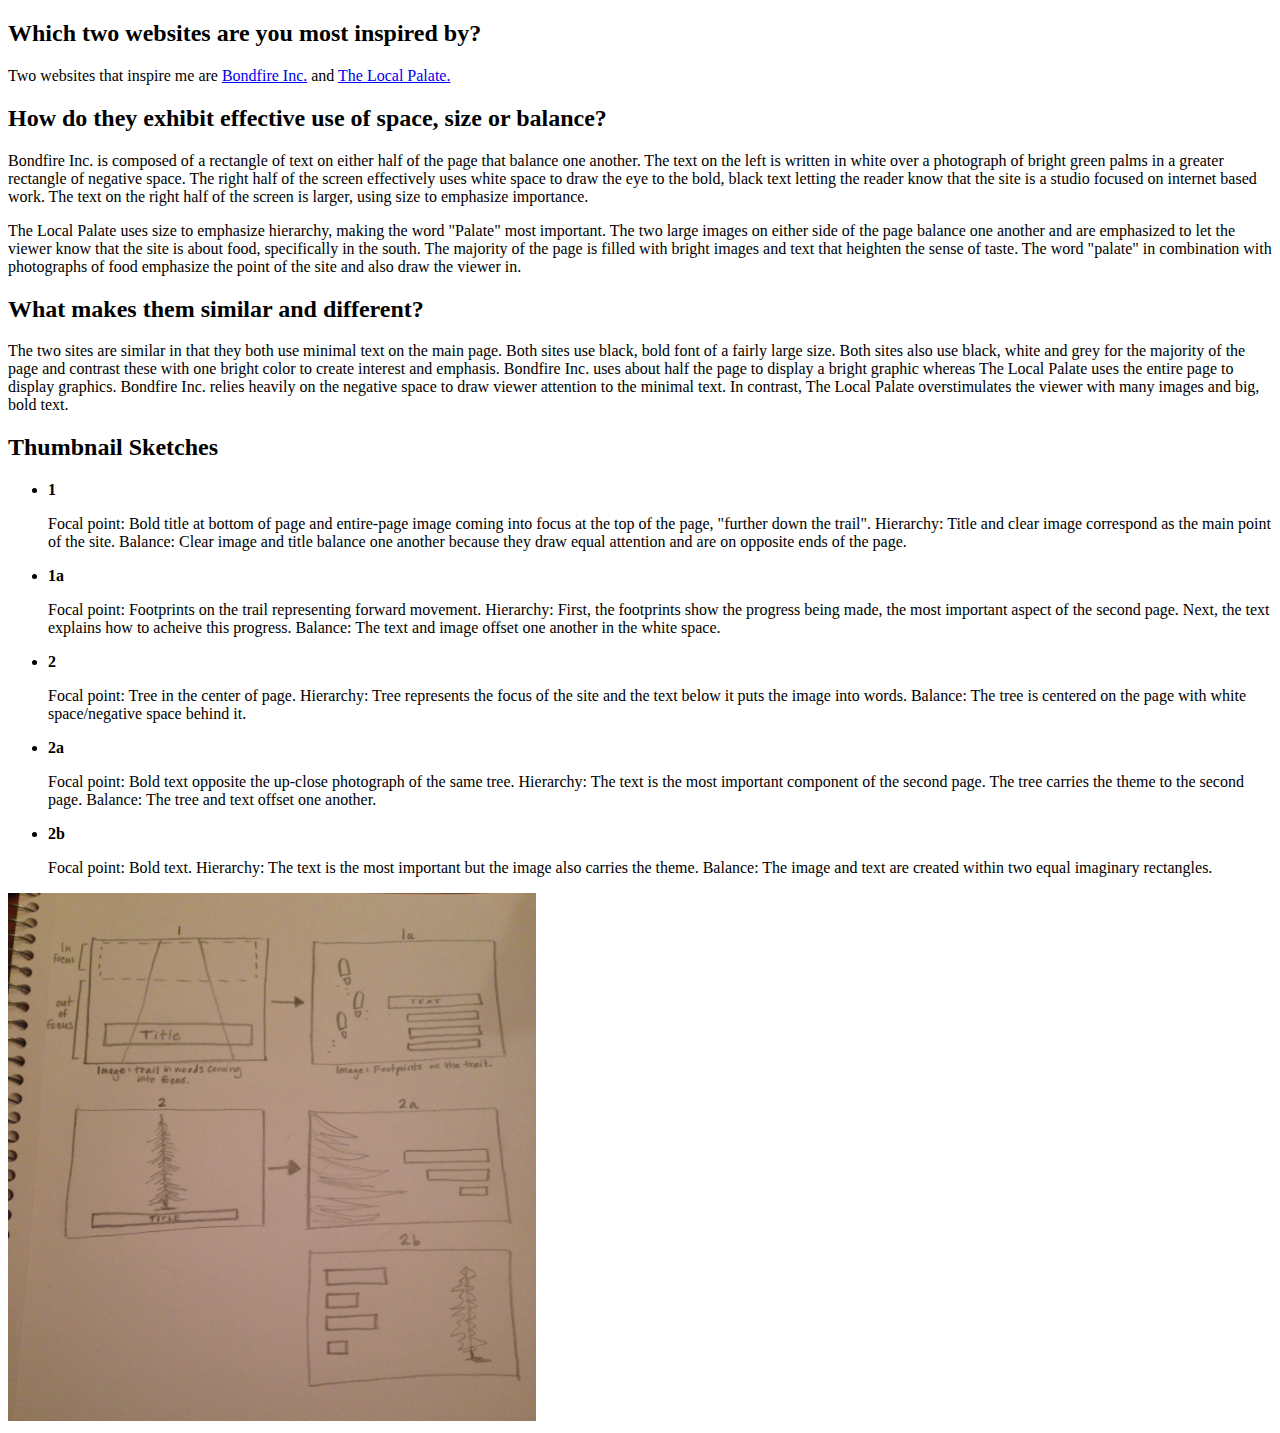
<file: index.html>
<!DOCTYPE html> 

<html>

	<h2>Which two websites are you most inspired by? </h2> 

	<body>

	<p>Two websites that inspire me are <a href="http://www.bondfire.co/">Bondfire Inc.</a> and <a href="http://thelocalpalate.com/">The Local Palate.</a> 

	<h2>How do they exhibit effective use of space, size or balance?</h2>

		<p>Bondfire Inc. is composed of a rectangle of text on either half of the page that balance one another. The text on the left is written in white over a photograph of bright green palms in a greater rectangle of negative space. The right half of the screen effectively uses white space to draw the eye to the bold, black text letting the reader know that the site is a studio focused on internet based work. The text on the right half of the screen is larger, using size to emphasize importance.</p>

		<p>The Local Palate uses size to emphasize hierarchy, making the word "Palate" most important. The two large images on either side of the page balance one another and are emphasized to let the viewer know that the site is about food, specifically in the south. The majority of the page is filled with bright images and text that heighten the sense of taste. The word "palate" in combination with photographs of food emphasize the point of the site and also draw the viewer in.</p>

	<h2>What makes them similar and different?</h2>

		<p>The two sites are similar in that they both use minimal text on the main page. Both sites use black, bold font of a fairly large size. Both sites also use black, white and grey for the majority of the page and contrast these with one bright color to create interest and emphasis. Bondfire Inc. uses about half the page to display a bright graphic whereas The Local Palate uses the entire page to display graphics. Bondfire Inc. relies heavily on the negative space to draw viewer attention to the minimal text. In contrast, The Local Palate overstimulates the viewer with many images and big, bold text.</p> 

	<h2>Thumbnail Sketches</h2>

		<ul>
			<li><strong>1</strong></li>
				<p>Focal point: Bold title at bottom of page and entire-page image coming into focus at the top of the page, "further down the trail". Hierarchy: Title and clear image correspond as the main point of the site. Balance: Clear image and title balance one another because they draw equal attention and are on opposite ends of the page.</p>
			<li><strong>1a</strong></li>
				<p>Focal point: Footprints on the trail representing forward movement. Hierarchy: First, the footprints show the progress being made, the most important aspect of the second page. Next, the text explains how to acheive this progress. Balance: The text and image offset one another in the white space.</p>
			<li><strong>2</strong></li>
				<p>Focal point: Tree in the center of page. Hierarchy: Tree represents the focus of the site and the text below it puts the image into words. Balance: The tree is centered on the page with white space/negative space behind it.</p>
			<li><strong>2a</strong></li> 
				<p>Focal point: Bold text opposite the up-close photograph of the same tree. Hierarchy: The text is the most important component of the second page. The tree carries the theme to the second page. Balance: The tree and text offset one another.</p>
			<li><strong>2b</strong></li>
				<p>Focal point: Bold text. Hierarchy: The text is the most important but the image also carries the theme. Balance: The image and text are created within two equal imaginary rectangles.</p>
			</ul>

			<img src="index.html.jpg" alt="thumbnail sketches" height="528" width="528"> 
	</body>

</html>
</file>
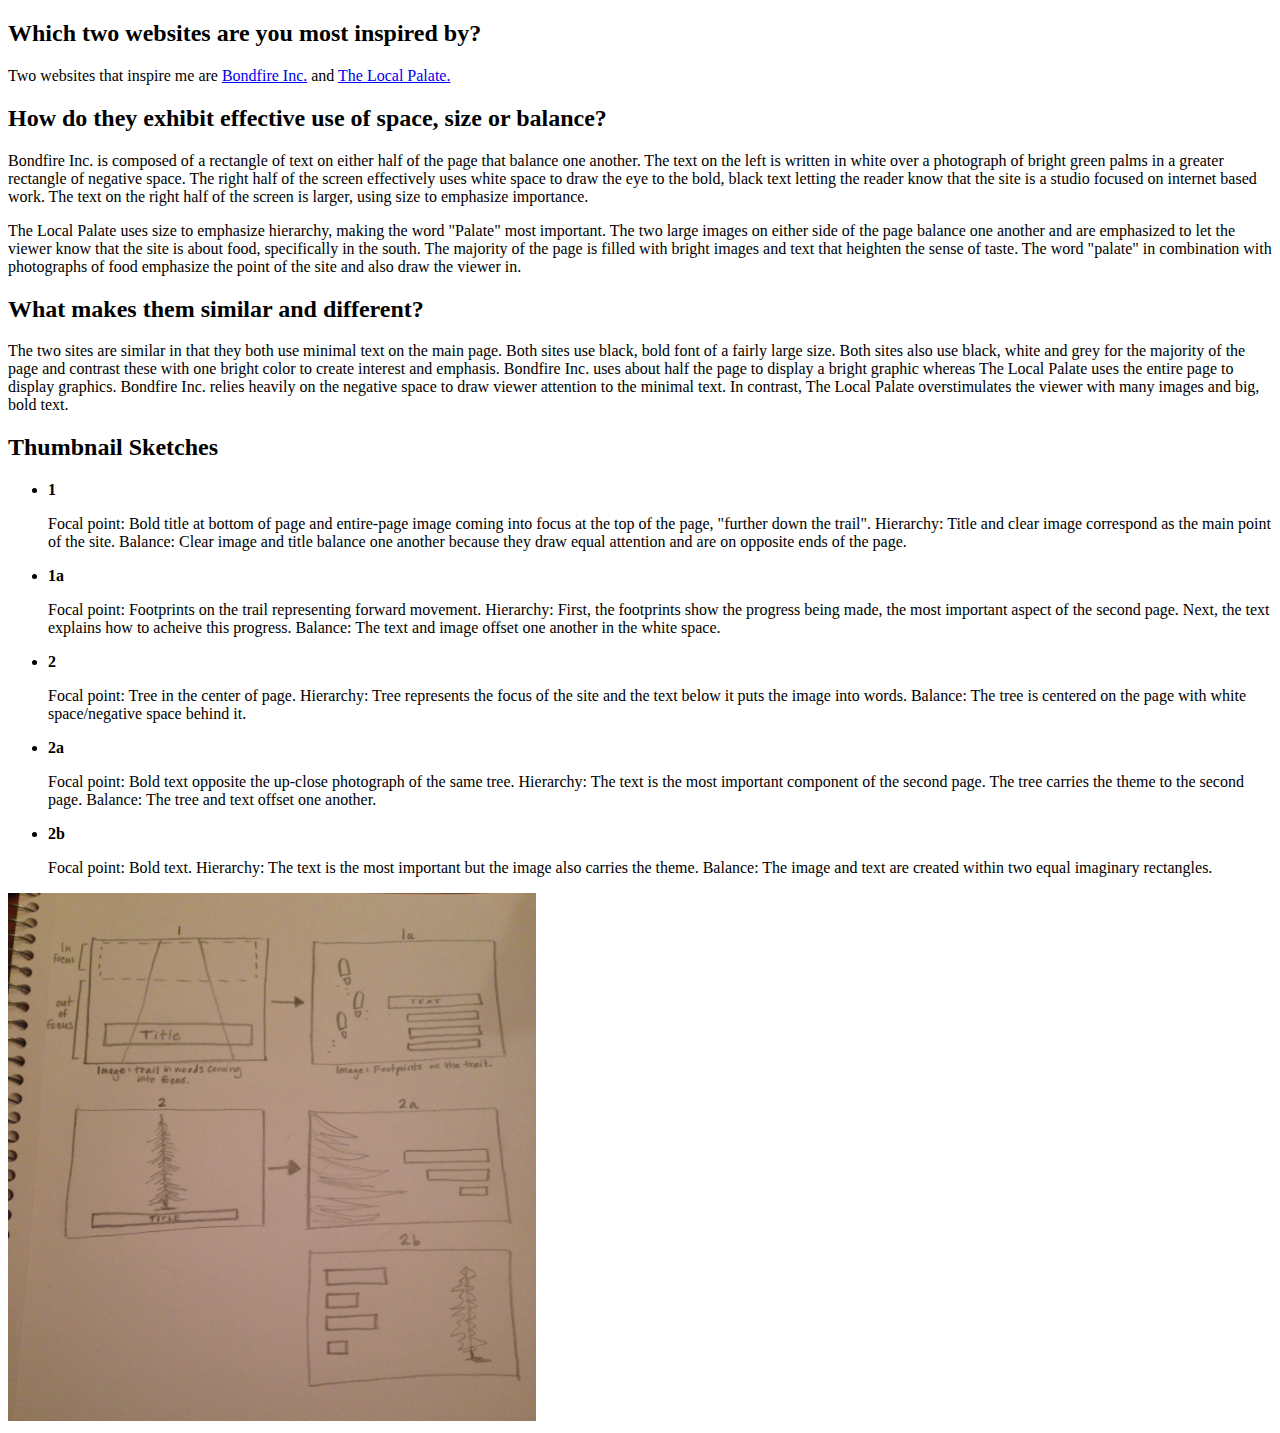
<file: unit2/index.html>
<!DOCTYPE html> 

<html>

	<h2>Which two websites are you most inspired by? </h2> 

	<body>

	<p>Two websites that inspire me are <a href="http://www.bondfire.co/">Bondfire Inc.</a> and <a href="http://thelocalpalate.com/">The Local Palate.</a> 

	<h2>How do they exhibit effective use of space, size or balance?</h2>

		<p>Bondfire Inc. is composed of a rectangle of text on either half of the page that balance one another. The text on the left is written in white over a photograph of bright green palms in a greater rectangle of negative space. The right half of the screen effectively uses white space to draw the eye to the bold, black text letting the reader know that the site is a studio focused on internet based work. The text on the right half of the screen is larger, using size to emphasize importance.</p>

		<p>The Local Palate uses size to emphasize hierarchy, making the word "Palate" most important. The two large images on either side of the page balance one another and are emphasized to let the viewer know that the site is about food, specifically in the south. The majority of the page is filled with bright images and text that heighten the sense of taste. The word "palate" in combination with photographs of food emphasize the point of the site and also draw the viewer in.</p>

	<h2>What makes them similar and different?</h2>

		<p>The two sites are similar in that they both use minimal text on the main page. Both sites use black, bold font of a fairly large size. Both sites also use black, white and grey for the majority of the page and contrast these with one bright color to create interest and emphasis. Bondfire Inc. uses about half the page to display a bright graphic whereas The Local Palate uses the entire page to display graphics. Bondfire Inc. relies heavily on the negative space to draw viewer attention to the minimal text. In contrast, The Local Palate overstimulates the viewer with many images and big, bold text.</p> 

	<h2>Thumbnail Sketches</h2>

		<ul>
			<li><strong>1</strong></li>
				<p>Focal point: Bold title at bottom of page and entire-page image coming into focus at the top of the page, "further down the trail". Hierarchy: Title and clear image correspond as the main point of the site. Balance: Clear image and title balance one another because they draw equal attention and are on opposite ends of the page.</p>
			<li><strong>1a</strong></li>
				<p>Focal point: Footprints on the trail representing forward movement. Hierarchy: First, the footprints show the progress being made, the most important aspect of the second page. Next, the text explains how to acheive this progress. Balance: The text and image offset one another in the white space.</p>
			<li><strong>2</strong></li>
				<p>Focal point: Tree in the center of page. Hierarchy: Tree represents the focus of the site and the text below it puts the image into words. Balance: The tree is centered on the page with white space/negative space behind it.</p>
			<li><strong>2a</strong></li> 
				<p>Focal point: Bold text opposite the up-close photograph of the same tree. Hierarchy: The text is the most important component of the second page. The tree carries the theme to the second page. Balance: The tree and text offset one another.</p>
			<li><strong>2b</strong></li>
				<p>Focal point: Bold text. Hierarchy: The text is the most important but the image also carries the theme. Balance: The image and text are created within two equal imaginary rectangles.</p>
			</ul>

			<img src="index.jpg" alt="thumbnail sketches" height="528" width="528"> 
	</body>

</html>
</file>
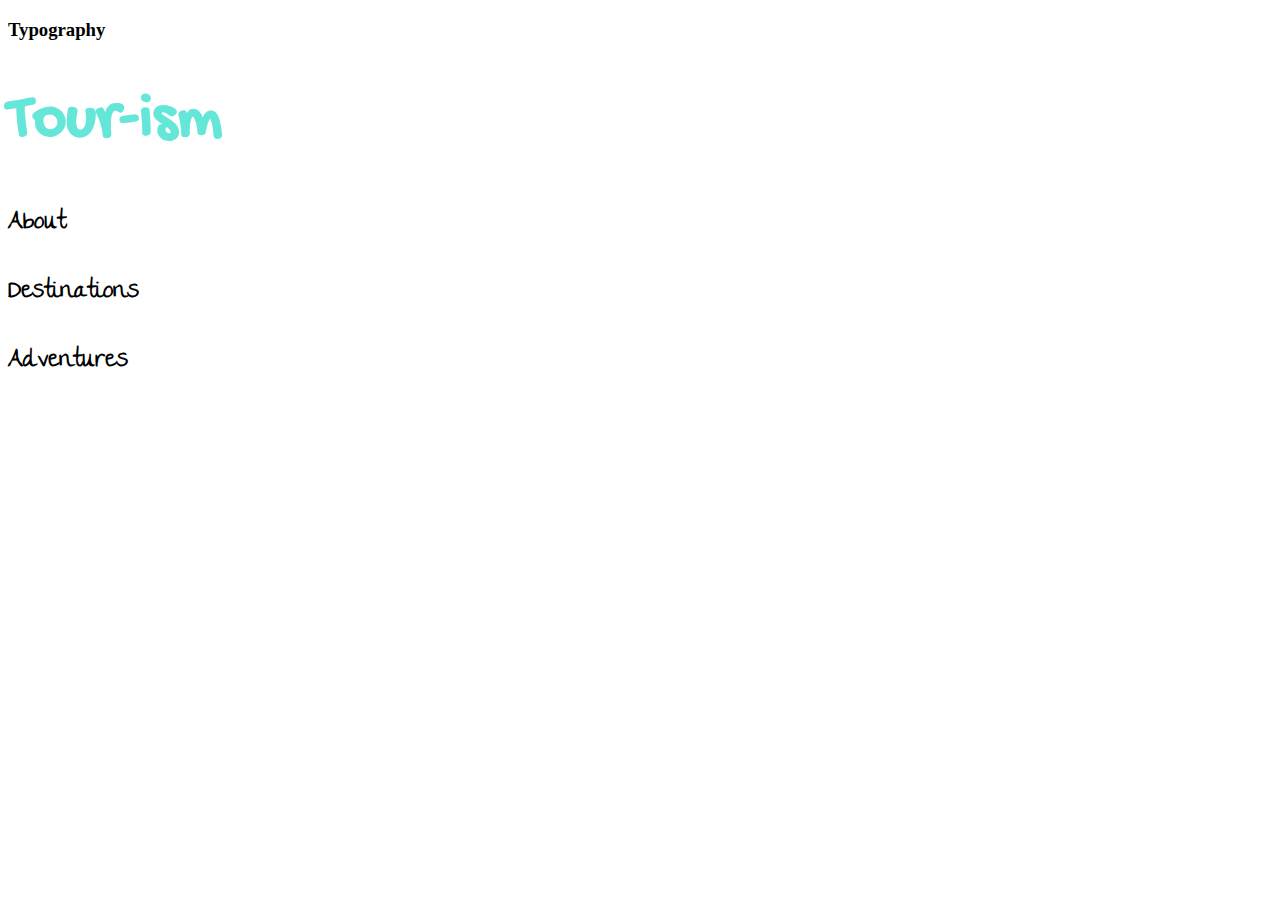
<file: unit5 2/index.html>
<!DOCTYPE html>

<html>

	<head>
		<link rel="stylesheet" href="style.css" /> 
	
		<link href='http://fonts.googleapis.com/css?family=Gochi+Hand' rel='stylesheet' type='text/css'>

		<link href='http://fonts.googleapis.com/css?family=The+Girl+Next+Door' rel='stylesheet' type='text/css'>

</head>

<h3> Typography </h3>

<h1> Tour-ism </h1>

<h2> <p> About </p> 
	<p> Destinations </p>
	<p> Adventures </p> 

</h2> 




</html>
</file>
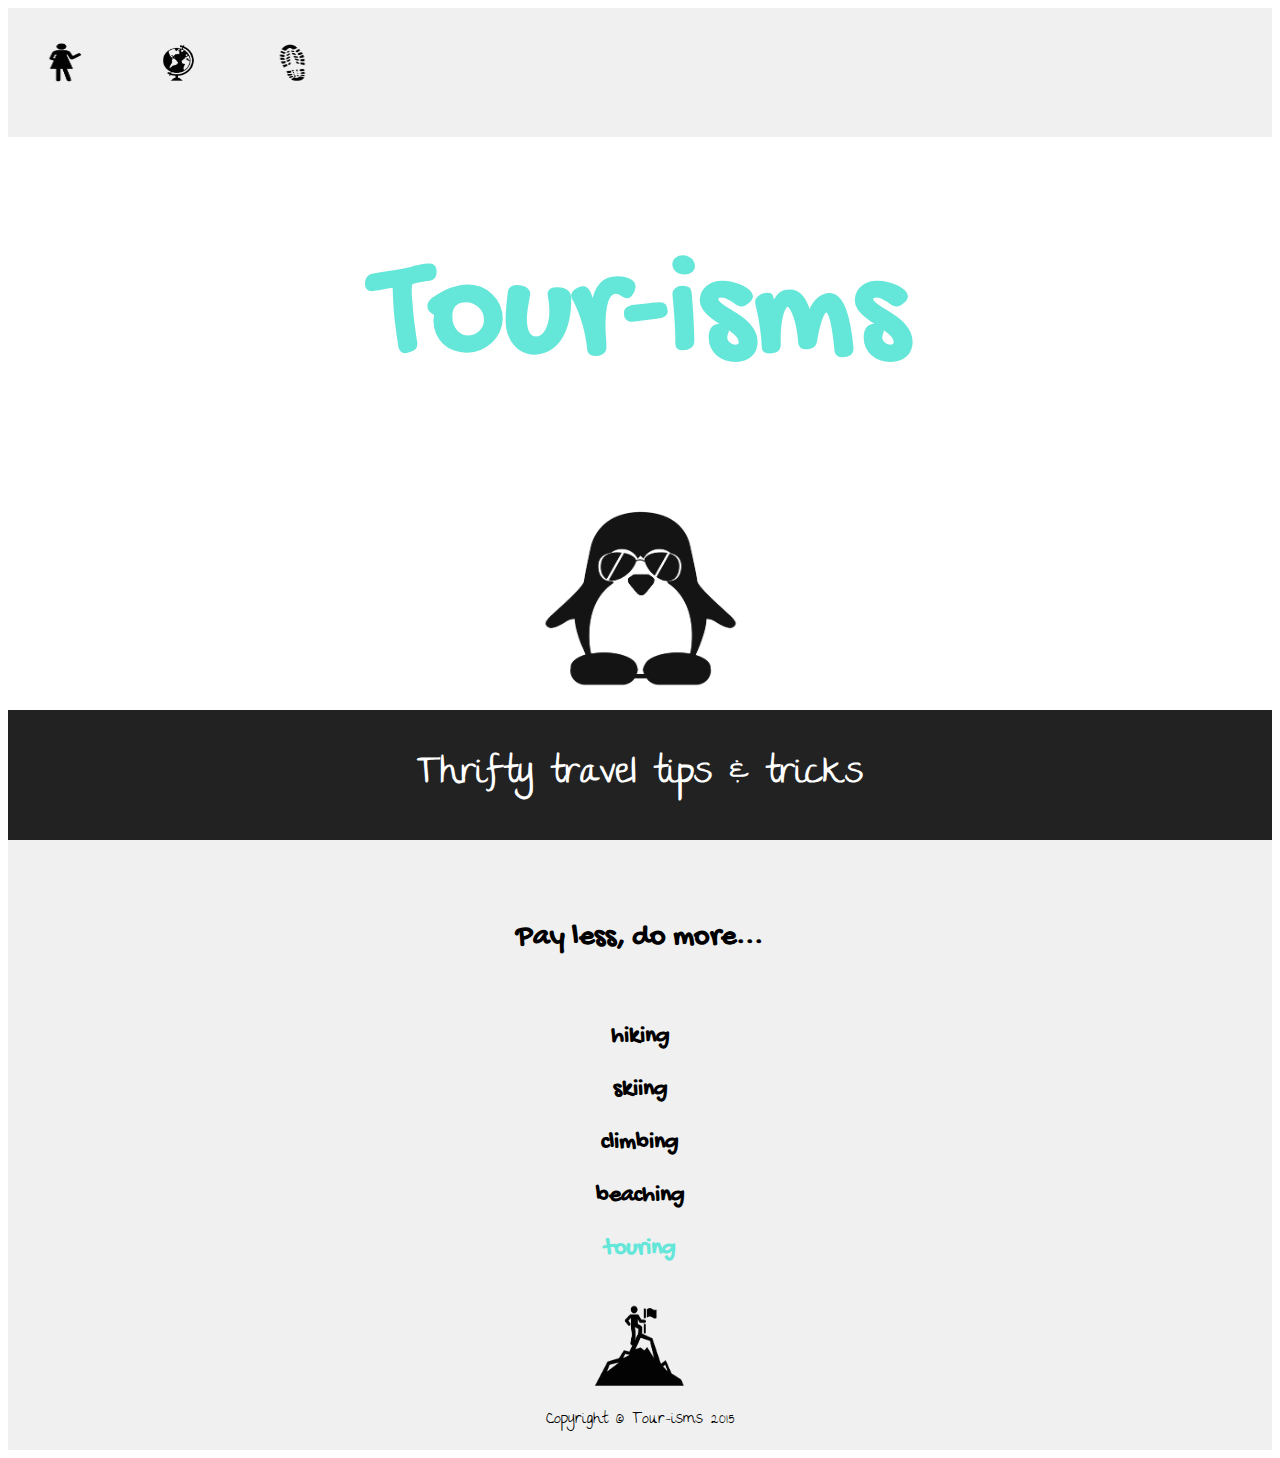
<file: unit6/index.html>
<!DOCTYPE html>
<html>
	<head> 
		<title> Tour-isms</title>
		<link rel="stylesheet" href="style.css">
		<link href='http://fonts.googleapis.com/css?family=The+Girl+Next+Door' rel='stylesheet' type='text/css'>
		<link href='http://fonts.googleapis.com/css?family=Gochi+Hand' rel='stylesheet' type='text/css'>
		</head>
<nav>
			<a href="#"><img src="about.png" alt="about" height="40" width="40"></a>
			<a href="#"><img src="globe.png" alt="globe" height="40" width="40"></a>
			<a href="#"><img src="adventures.png" alt="adventures" height="40" width="40"></a>
</nav>

<body> 
	<header> 
		<h1> Tour-isms</h1>
		<img src="penguin.png" alt="penguin" height="200" width="200">
	</header> 
	
<section>
<div id="wrapper">
	<h2> Thrifty travel tips & tricks </h2> </div> 
</section>

<div id="underquote">
	<h3>Pay less, do more...</h3>

	<h4> <p>hiking</p>
	 	<p>skiing</p>
	 	<p>climbing</p>
	 	<p>beaching</p>
	 	<div id="touring"> <p>touring</p>
	</h4> 
<img src="touring.png" alt="touring" height="100" width="100>"

<footer> Copyright &copy Tour-isms 2015 </footer> 
</body> 

</html>
</file>
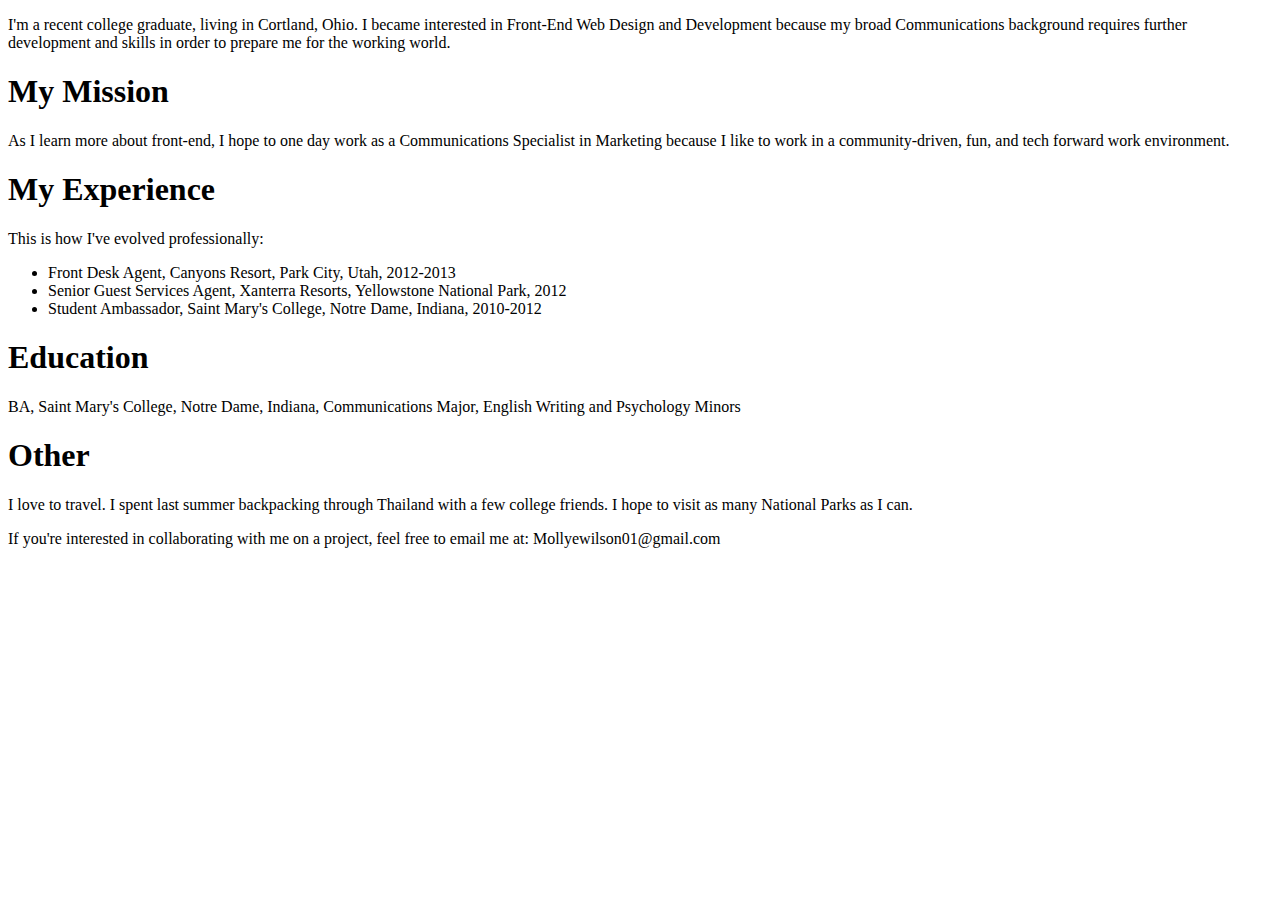
<file: unit1/aboutme.html>
<!DOCTYPE html>
<html>
	<title>
		About Molly
	</title> 
<body>
	<p>
		I'm a recent college graduate, living in Cortland, Ohio. I became interested in Front-End Web Design and Development because my broad Communications background requires further development and skills in order to prepare me for the working world.  
</p>
<h1>
	My Mission
</h1>
<p>
	As I learn more about front-end, I hope to one day work as a Communications Specialist in Marketing because I like to work in a community-driven, fun, and tech forward work environment.
</p>
<h1>
	My Experience
</h1>
<p>
	This is how I've evolved professionally:
</p>
	<ul>
		<li>Front Desk Agent, Canyons Resort, Park City, Utah, 2012-2013</li> 
		<li>Senior Guest Services Agent, Xanterra Resorts, Yellowstone National Park, 2012</li>
		<li>Student Ambassador, Saint Mary's College, Notre Dame, Indiana, 2010-2012</li> 
	</ul>
<h1>
	Education
</h1>
<p>
	BA, Saint Mary's College, Notre Dame, Indiana, Communications Major, English Writing and Psychology Minors
</p>
<h1>
	Other
</h1>
	<p> I love to travel. I spent last summer backpacking through Thailand with a few college friends. I hope to visit as many National Parks as I can. 
	</p>
	<p>
		If you're interested in collaborating with me on a project, feel free to email me at: Mollyewilson01@gmail.com
	</p>
</html>
</file>
<file: unit5 2/style.css>
h1 { font-family: 'Gochi Hand', cursive; color: #64E6D9; font-size: 400%;
		}

h2 { font-family: 'The Girl Next Door', cursive;

}

p { font-color: #64E6D9; }
</file>
<file: unit6/style.css>
{background-color: #F0F0F0; }

h1 {
	text-align: center;
	font-family: 'Gochi Hand', cursive; color: #64E6D9; font-size: 900%;
	padding: 0; }

h2{
	font-weight: 1000;
	color: white;
}

body { 
	font-family: 'The Girl Next Door', cursive;
}

nav {
	float: center;
	font-size: 22px;
	font-family:'Gochi Hand', cursive;
	background-color: #F0F0F0;
	padding: 0;
}

nav a {
	text-decoration: none;
	margin: 35px;
	display: inline-block;
	color: black;
}



a:hover {
	background-color: #64E6D9;
}

section {
	background: #222222;
	overflow: auto;
	padding: 2px;
	margin: 0;
	background-size: 100% 100%;
	
}

img {
	display: block;
	margin: 0 auto;
	clear: both;
	padding-bottom: 10px;
	padding-top: 0px;
}

#quote {
	font-size: 28px;
	width: 100%;
	display: inline-block;
	text-align: center;
	padding-bottom: 3px;
	padding-top: 3px;
}

#wrapper {
	margin: 0 auto;
	text-align: center ;
	font-size: 150%;
}

h3 {
	font-family: 'Gochi Hand', cursive; color: black; font-size: 100%;
	font-size: 30px;
	width: 70%;
	display: inline-block;
	text-align: center;
	padding-bottom: 5px;
}

h4 {
	font-family: 'Gochi Hand', cursive; color: black; font-size: 150%;
	padding-top: 0px;
}

#underquote {
	background: #F0F0F0;
	overflow: auto;
	text-align: center;
	padding-bottom: 15px;
	padding-top: 50px ;
}

#touring {
	color: #64E6D9;
	font-weight: bold; 
}

footer {
	text-align: right;
	color: black;
	padding-right: 30px;
	background-color: #F0F0F0;
	padding-bottom:0px;
}
</file>
